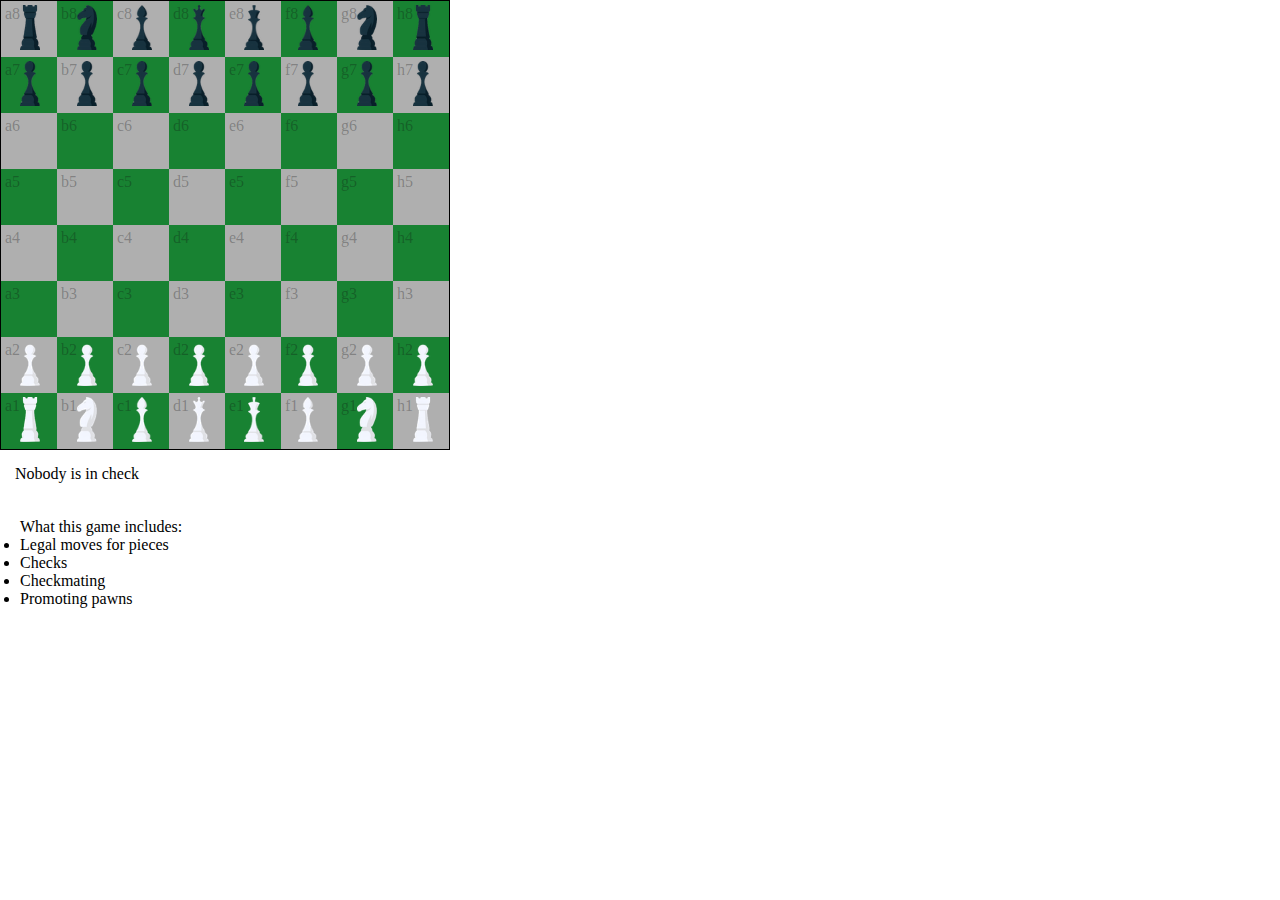
<file: chess/index.html>
<!DOCTYPE html>
<html lang="en">
<head>
    <meta charset="UTF-8">
    <meta http-equiv="X-UA-Compatible" content="IE=edge">
    <meta name="viewport" content="width=device-width, initial-scale=1.0">
    <title>Chess</title>
    <link rel="stylesheet" href="styles.css">
</head>
<body>
    <div class="board">
        
    </div>
    <!-- <button onclick='back()'>BACK</button>
    <button onclick='forward()'>FWD</button> -->

    <p id="check" style="padding: 15px;">Nobody is in check</p>

    <ul style="list-style-type:disc; margin: 10px; padding: 10px;">
        <li style="list-style-type: none;">What this game includes:</li>
        <li>Legal moves for pieces</li>
        <li>Checks</li>
        <li>Checkmating</li>
        <li>Promoting pawns</li>
    </ul>
    <script src="pieces.js"></script>
    <script src="check.js"></script>
    <script src="helper.js"></script>
    <script src="starter.js"></script>
</body>
</html>
</file>
<file: chess/styles.css>
*{
    margin: 0px;
    padding: 0px;
    /* background-color: blue; */
    box-sizing: border-box;
}
.board{
    
    width: 450px;
    height: 450px;
    margin: 0px;
    border: 1px solid black;
    /* background-color: gray; */
}
.tile{
    padding: 4px;
    margin: 0px;
    color: rgba(15, 15, 15, 0.3);
    /* padding-bottom: 0px; */
    /* padding-block: unset;
    margin-block: unset; */
    display: inline-block;
    background-color: yellow;
    width: 12.5%;
    height: 12.5%;
}
</file>
